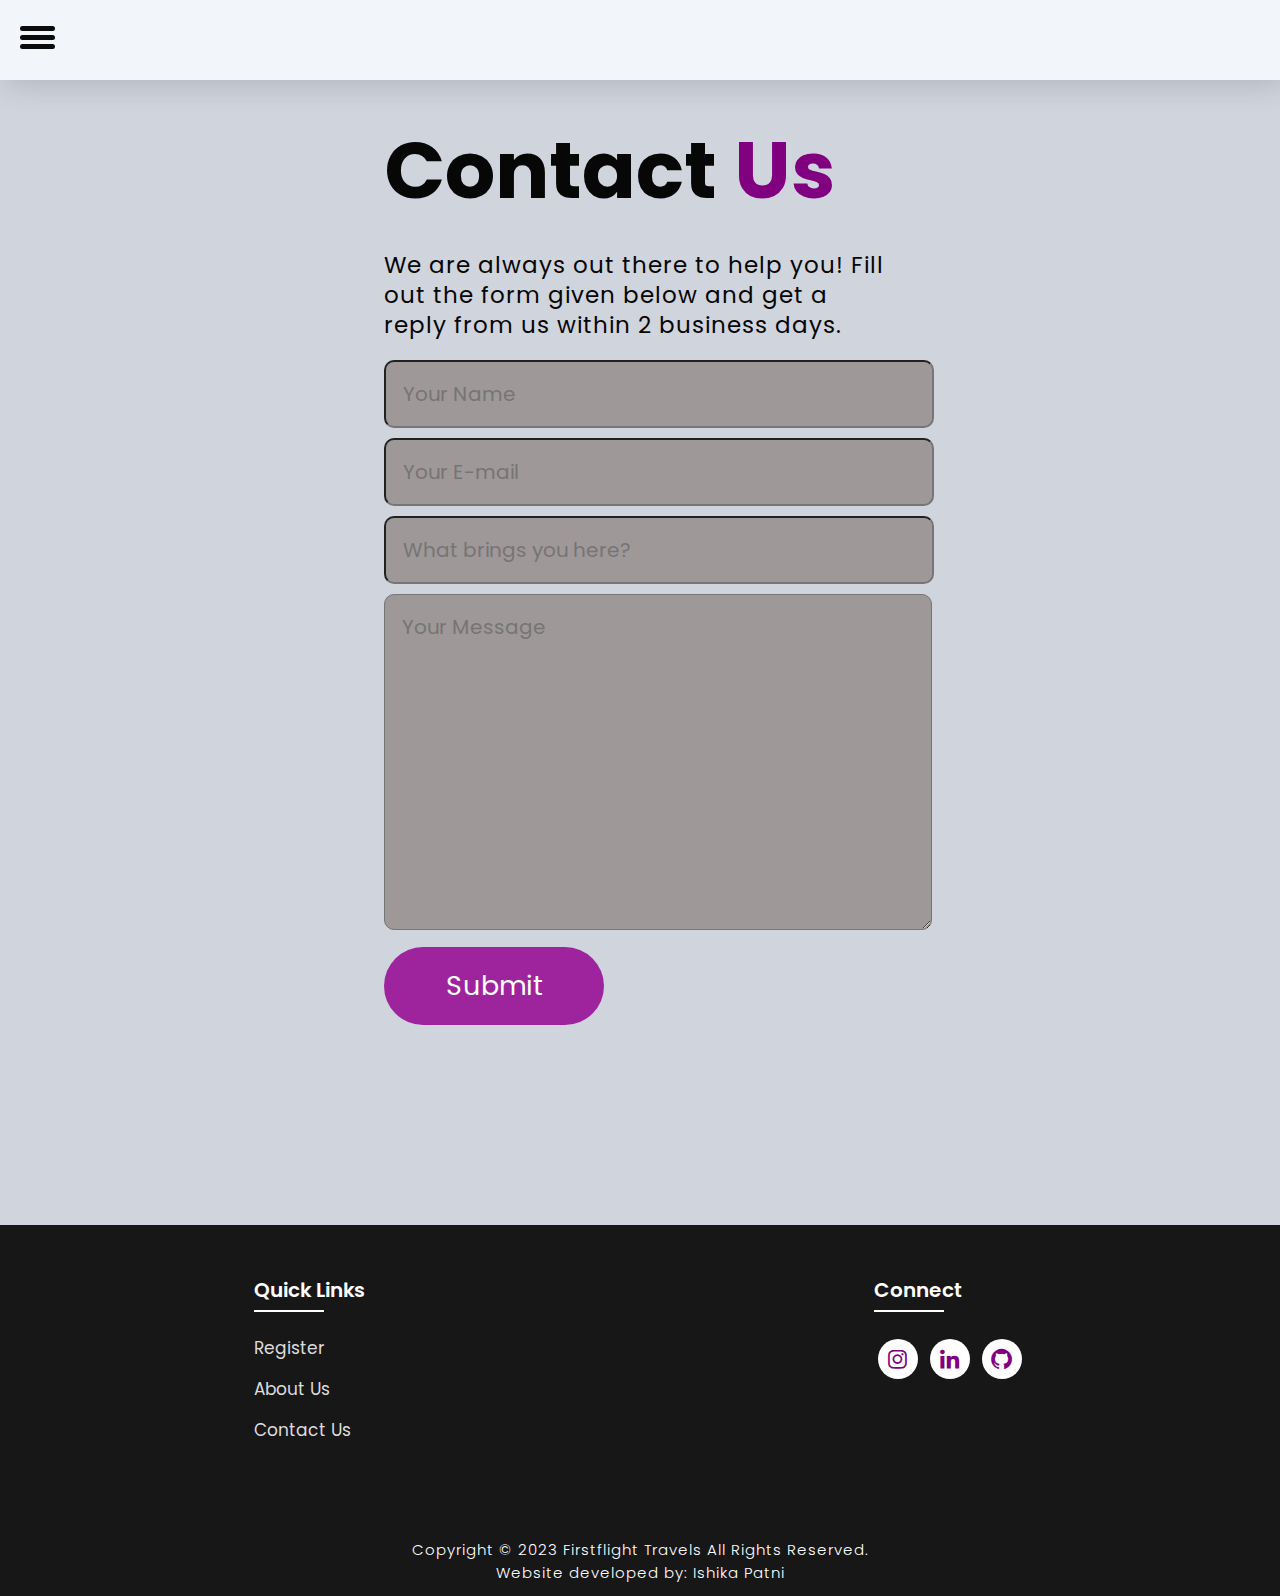
<file: contact.html>
<!DOCTYPE html>
<html lang="en">
<head>
    <meta charset="UTF-8">
    <meta http-equiv="X-UA-Compatible" content="IE=edge">
    <meta name="viewport" content="width=device-width, initial-scale=1.0">
    <title>Contact Us</title>
    <link rel="icon" href="./files/logo.png">
    <link rel="stylesheet" type="text/css" href="css/style.css">
    <link rel="preconnect" href="https://fonts.googleapis.com">
    <link rel="preconnect" href="https://fonts.gstatic.com" crossorigin>
    <link href="https://fonts.googleapis.com/css2?family=Paytone+One&family=Poppins:wght@100;200;300;400;500;600;700;800;900&display=swap" rel="stylesheet">   
    <link rel="stylesheet"
    href="https://unpkg.com/boxicons@latest/css/boxicons.min.css">
    
</head>

<body class="contactbody">
    <nav>
        <div id="navigation">
            <div id="menu" onclick="onClickMenu()">
                <div id="bar-1" class="bar"></div>
                <div id="bar-2" class="bar"></div>
                <div id="bar-3" class="bar"></div>
            </div>
        </div>
        <ul class="navbar" id="nav">
            <img src="./files/logo1.png" class="logo" alt="Logo" title="FirstFlight Travels">
            <li>
                <a href="#home">Home</a>
                <a href="#locations">Locations</a>
                <a href="./packages.html">Packages</a>
                <a href="./about.html">About Us</a>
                <a href="./contact.html">Contact Us</a>
            </li>
        </ul>
    
    </nav>
        <section class="contact">
            <div class="contact-form">
                <h1>Contact <span>Us</span></h1>
                <p>We are always out there to help you! Fill out the form given below and get a reply from us within 2 business days.</p>
            <form action="">
                <input type="text" name="myname" placeholder="Your Name" required>
                <input type="email" name="email" placeholder="Your E-mail" required>
                <input type="text" name="subject" placeholder="What brings you here?" required>
                <textarea name="message" cols="30" rows="10" placeholder="Your Message" required></textarea>
                <input type="submit" value="Submit" class="submit-btn">
            </form>
            </div>
            
        </section>

<!-- Footer -->

<section class="footer">
    <div class="foot">
        <div class="footer-content">
            
            <div class="footlinks">
                <h4>Quick Links</h4>
                <ul>
                    <li><a href="./register.html">Register</a></li>
                    <li><a href="./about.html">About Us</a></li>
                    <li><a href="./contact.html">Contact Us</a></li>
                </ul>
            </div>

            <div class="footlinks">
                <h4>Connect</h4>
                <div class="social">
                    <a href="https://www.instagram.com/_ishika_3838" target="_blank"><i class='bx bxl-instagram' ></i></a>
                       
                    <a href="https://www.linkedin.com/in/ishika-patni-66227a228" target="_blank"><i class='bx bxl-linkedin' ></i></a>
                    
                    <a href="https://www.github.com/ishika3838" target="_blank"><i class='bx bxl-github'></i></a>
                    
                </div>
            </div>
            
        </div>
    </div>

    <div class="end">
        <p>Copyright © 2023 Firstflight Travels All Rights Reserved.<br>Website developed by: Ishika Patni</p>
    </div>
</section>
<script src="js/script.js"></script>

</body>
</html>
</file>
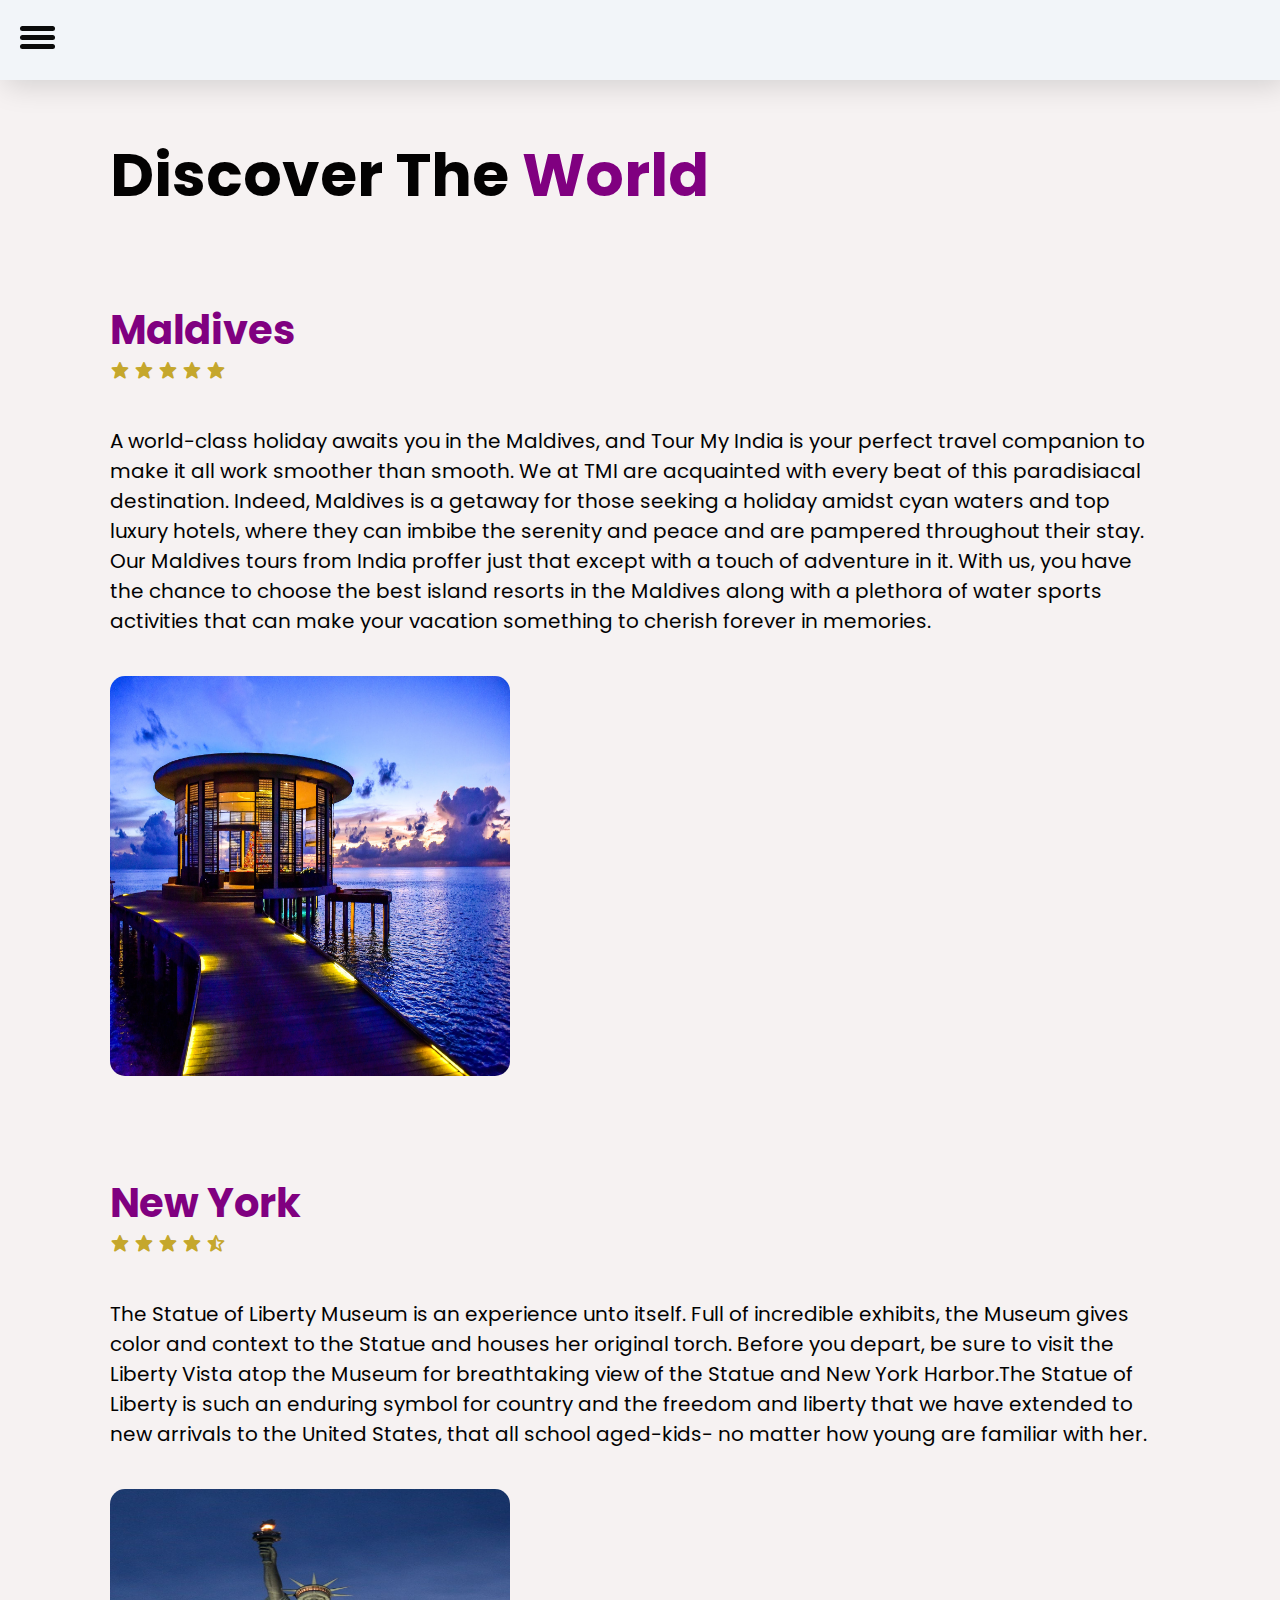
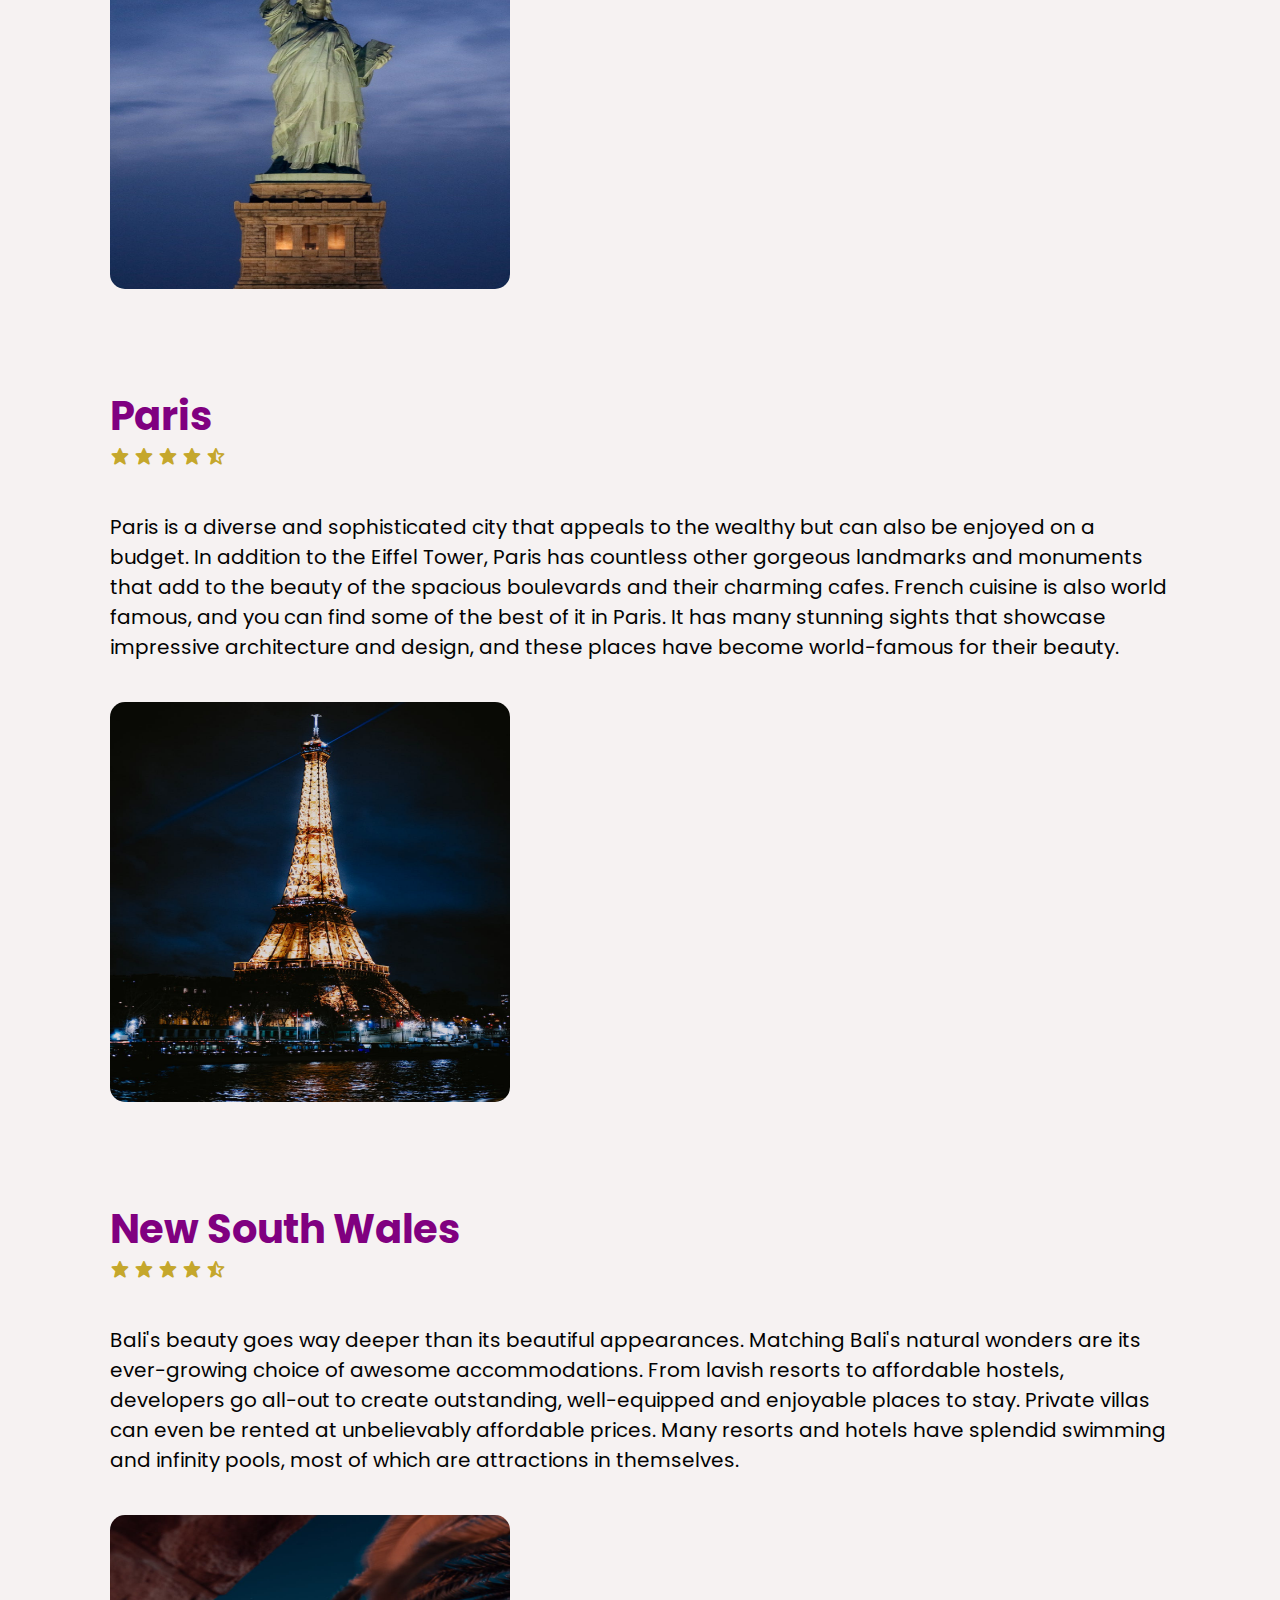
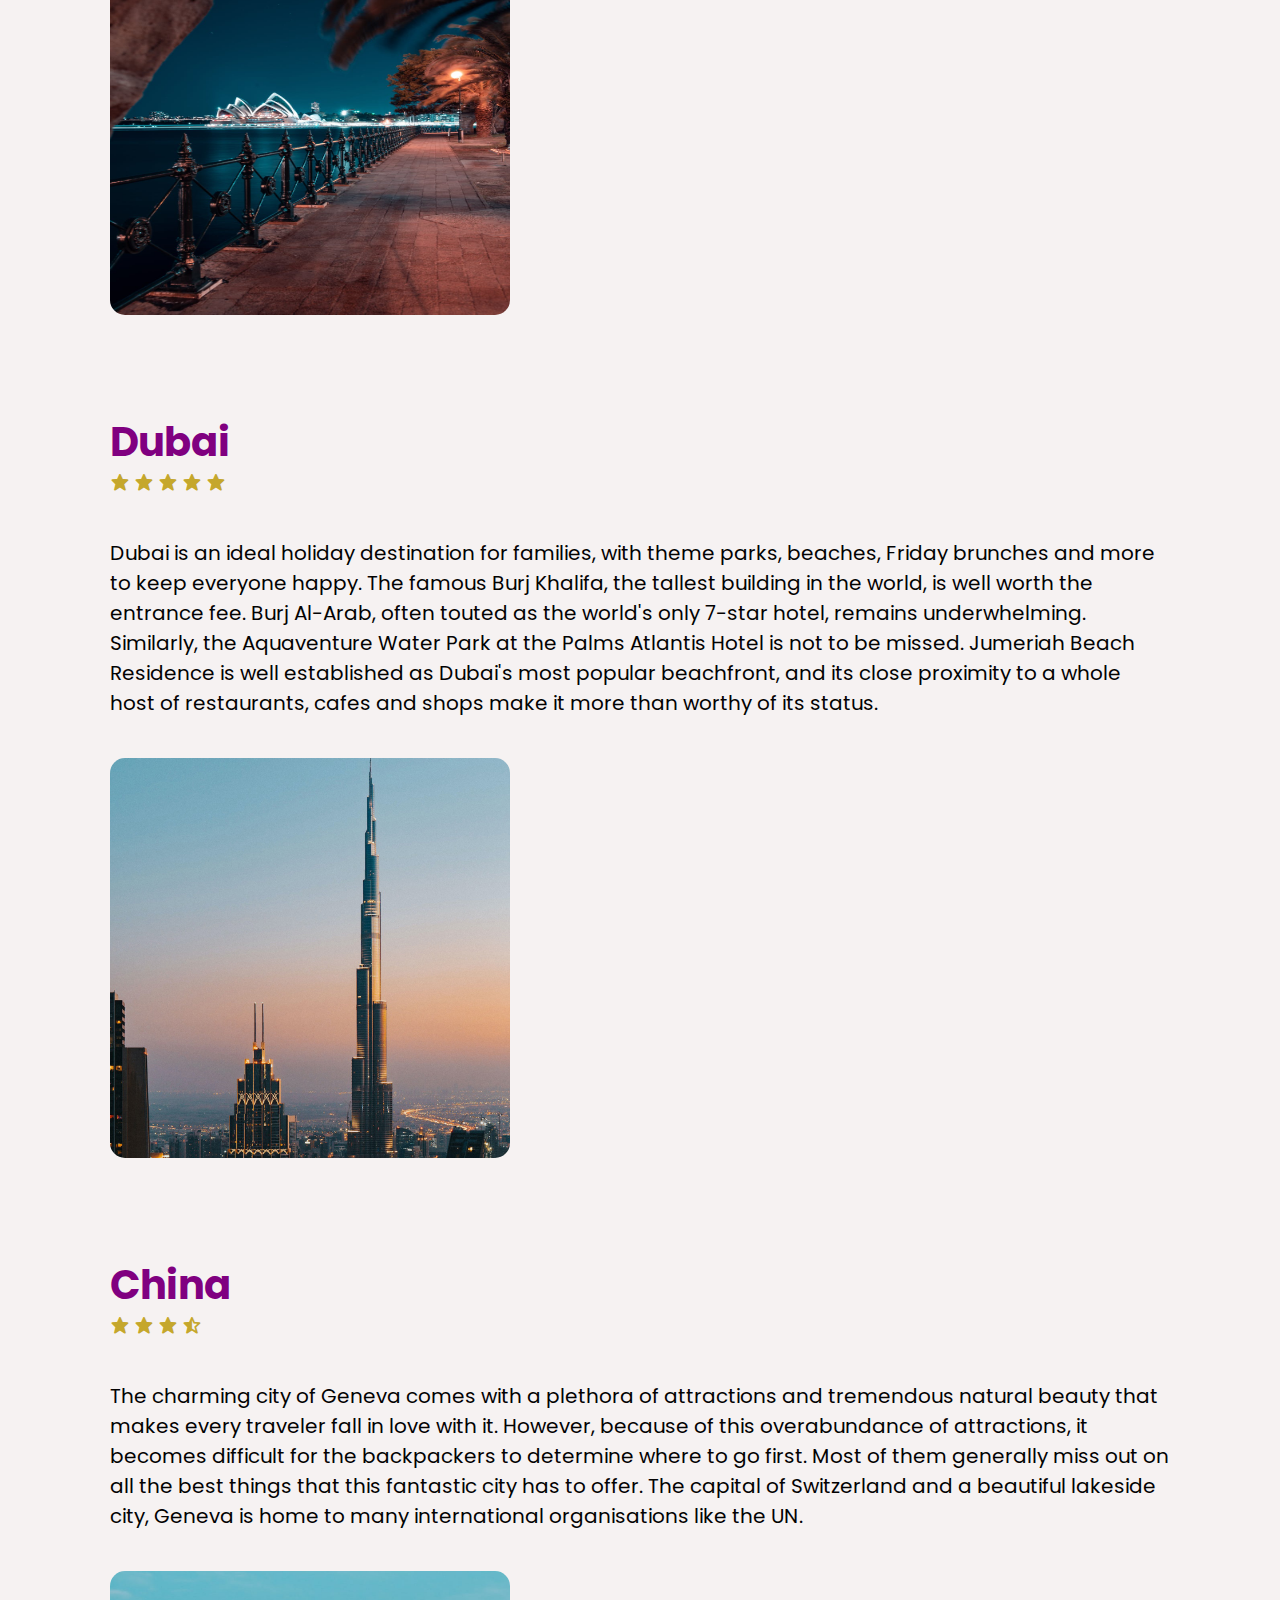
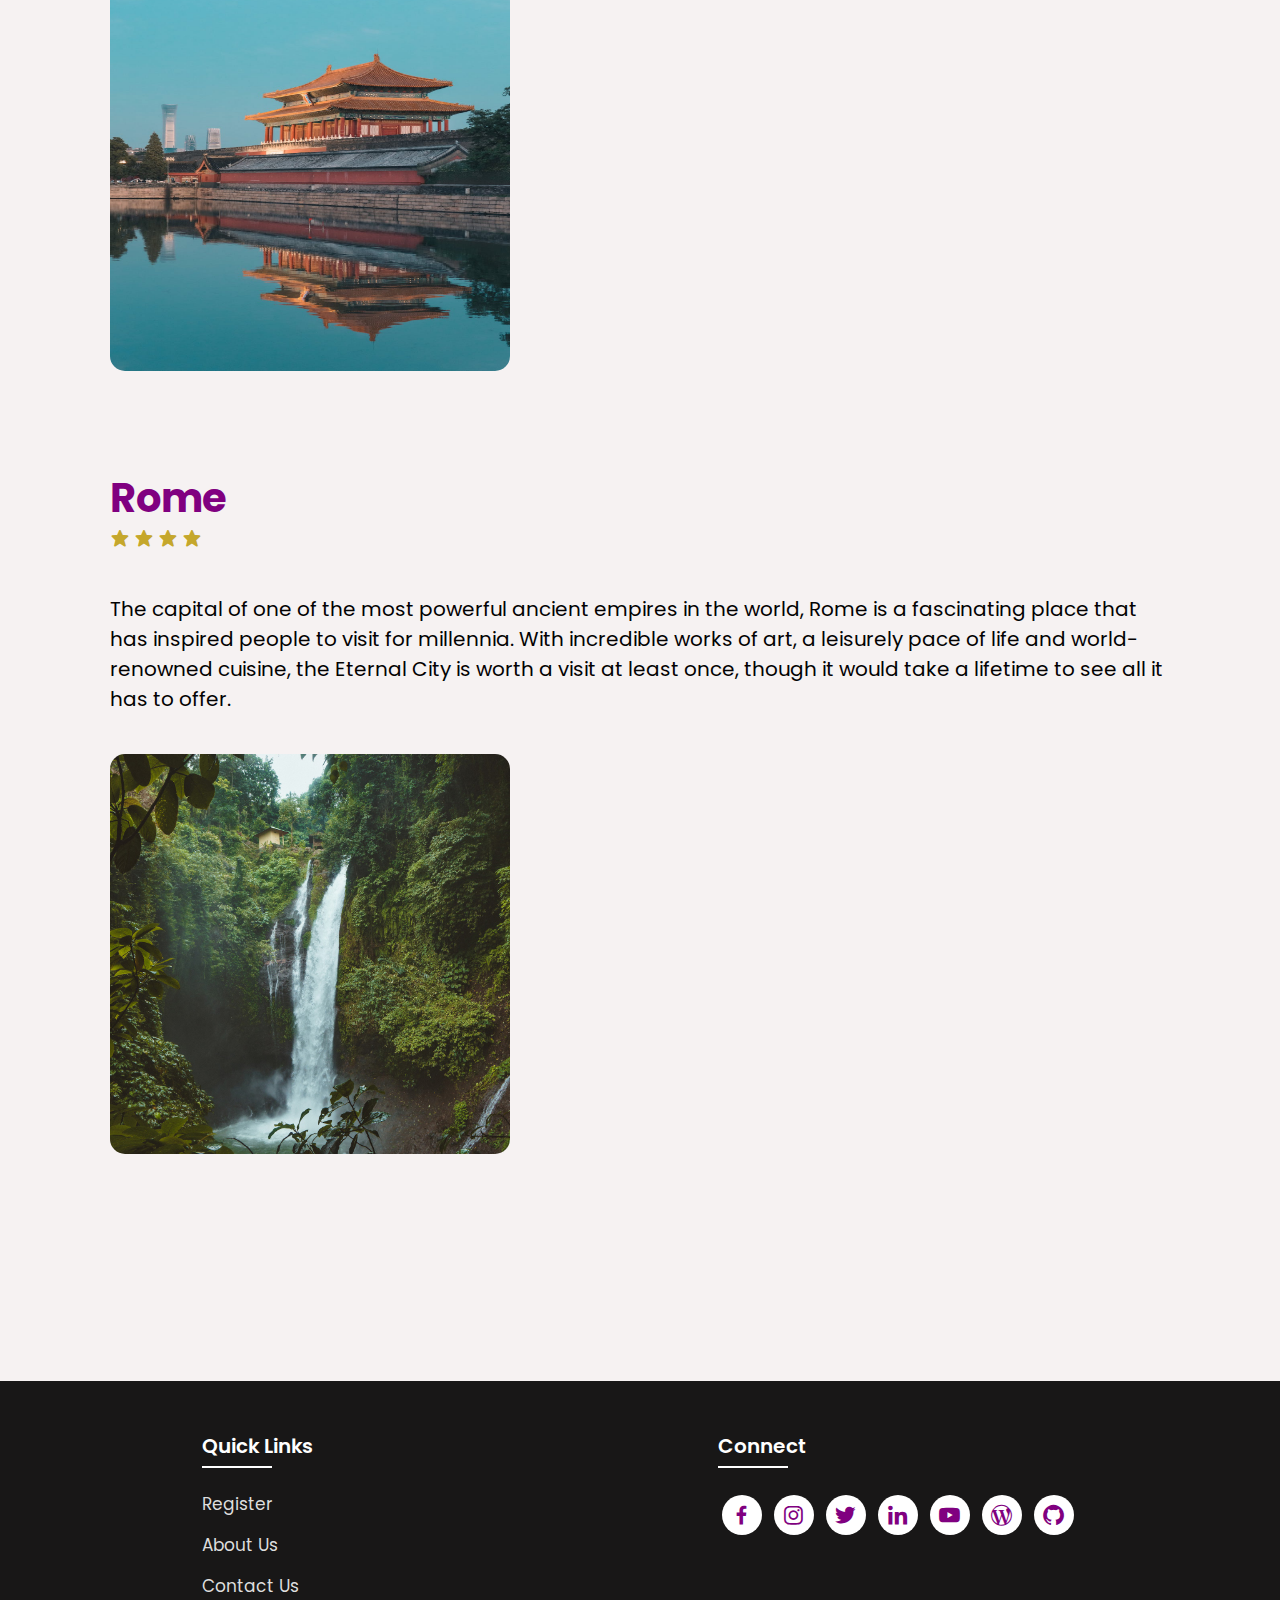
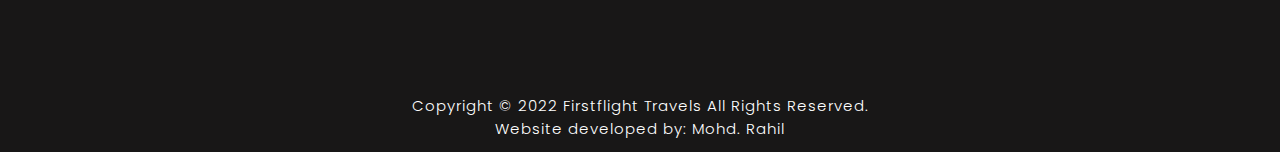
<file: locations.html>
<!DOCTYPE html>
<html lang="en">
<head>
    <meta charset="UTF-8">
    <meta http-equiv="X-UA-Compatible" content="IE=edge">
    <meta name="viewport" content="width=device-width, initial-scale=1.0">
    <title>Travel Destinations</title>
    <link rel="icon" href="./files/logo.png">
    <link rel="stylesheet" type="text/css" href="css/style.css">
    <link rel="preconnect" href="https://fonts.googleapis.com">
    <link rel="preconnect" href="https://fonts.gstatic.com" crossorigin>
    <link href="https://fonts.googleapis.com/css2?family=Paytone+One&family=Poppins:wght@100;200;300;400;500;600;700;800;900&display=swap" rel="stylesheet">
    <link rel="stylesheet"
    href="https://unpkg.com/boxicons@latest/css/boxicons.min.css">
</head>
<body class="location-body">
    
    <nav>
        <div id="navigation">
            <div id="menu" onclick="onClickMenu()">
                <div id="bar-1" class="bar"></div>
                <div id="bar-2" class="bar"></div>
                <div id="bar-3" class="bar"></div>
            </div>
        </div>
        <ul class="navbar" id="nav">
            <img src="./files/logo1.png" class="logo" alt="Logo" title="FirstFlight Travels">
            <li>
                <a href="#home">Home</a>
                <a href="#location">Locations</a>
                <a href="#package">Packages</a>
                <a href="./about.html">About Us</a>
                <a href="./contact.html">Contact Us</a>
            </li>
        </ul>
    
    </nav>
        

       <!--- <ul class="navbar">
            <li>
                <a href="./index.html">Home</a>
                <a href="./index.html#locations">Locations</a>
                <a href="./index.html#package">Packages</a>
                <a href="./about.html">About Us</a>
                <a href="./contact.html">Contact Us</a>
            </li>
        </ul>
    </nav>-->
<section class="location-section location">
    <div class="location-heading">
        <h1>Discover The <span>World</span></h1>
    </div>
 <div class="location-detail" id="Maldives">
    <h1>Maldives</h1>
    <div class="stars">
        <a href="#"><i class='bx bxs-star'></i></a>
        <a href="#"><i class='bx bxs-star'></i></a>
        <a href="#"><i class='bx bxs-star'></i></a>
        <a href="#"><i class='bx bxs-star'></i></a>
        <a href="#"><i class='bx bxs-star'></i></a>
    </div>
    <p>A world-class holiday awaits you in the Maldives, and Tour My India is your perfect travel companion to make it all work smoother than smooth. We at TMI are acquainted with every beat of this paradisiacal destination. Indeed, Maldives is a getaway for those seeking a holiday amidst cyan waters and top luxury hotels, where they can imbibe the serenity and peace and are pampered throughout their stay. Our Maldives tours from India proffer just that except with a touch of adventure in it. With us, you have the chance to choose the best island resorts in the Maldives along with a plethora of water sports activities that can make your vacation something to cherish forever in memories.</p>
    <div class="location-img">
        <img src="./files/maldives.png" alt="">
    </div>
 </div>

 <div class="location-detail" id="NewYork">
    <h1>New York </h1>
    <div class="stars">
        <a href="#"><i class='bx bxs-star'></i></a>
        <a href="#"><i class='bx bxs-star'></i></a>
        <a href="#"><i class='bx bxs-star'></i></a>
        <a href="#"><i class='bx bxs-star'></i></a>
        <a href="#"><i class='bx bxs-star-half'></i></a>
    </div>
    <p>The Statue of Liberty Museum is an experience unto itself. Full of incredible exhibits, the Museum gives color and context to the Statue and houses her original torch. Before you depart, be sure to visit the Liberty Vista atop the Museum for breathtaking view of the Statue and New York Harbor.The Statue of Liberty is such an enduring symbol for  country and the freedom and liberty that we have extended to new arrivals to the United States, that all school aged-kids- no matter how young are familiar with her. </p>
    <div class="location-img">
        <img src="./files/statue.png" alt="">
    </div>
 </div>

 <div class="location-detail" id="paris">
    <h1>Paris</h1>
    <div class="stars">
        <a href="#"><i class='bx bxs-star'></i></a>
        <a href="#"><i class='bx bxs-star'></i></a>
        <a href="#"><i class='bx bxs-star'></i></a>
        <a href="#"><i class='bx bxs-star'></i></a>
        <a href="#"><i class='bx bxs-star-half'></i></a>
    </div>
    <p>Paris is a diverse and sophisticated city that appeals to the wealthy but can also be enjoyed on a budget. In addition to the Eiffel Tower, Paris has countless other gorgeous landmarks and monuments that add to the beauty of the spacious boulevards and their charming cafes. French cuisine is also world famous, and you can find some of the best of it in Paris. It has many stunning sights that showcase impressive architecture and design, and these places have become world-famous for their beauty.</p>
    <div class="location-img">
        <img src="./files/paris.png" alt="">
    </div>
 </div>

 <div class="location-detail" id="NewSouthWales">
    <h1>New South Wales</h1>
    <div class="stars">
        <a href="#"><i class='bx bxs-star'></i></a>
        <a href="#"><i class='bx bxs-star'></i></a>
        <a href="#"><i class='bx bxs-star'></i></a>
        <a href="#"><i class='bx bxs-star'></i></a>
        <a href="#"><i class='bx bxs-star-half'></i></a>
    </div>
    <p>Bali's beauty goes way deeper than its beautiful appearances. Matching Bali's natural wonders are its ever-growing choice of awesome accommodations. From lavish resorts to affordable hostels, developers go all-out to create outstanding, well-equipped and enjoyable places to stay. Private villas can even be rented at unbelievably affordable prices. Many resorts and hotels have splendid swimming and infinity pools, most of which are attractions in themselves.</p>
    <div class="location-img">
        <img src="./files/sydneyopera.png" alt="">
    </div>
 </div>

 <div class="location-detail" id="dubai">
    <h1>Dubai</h1>
    <div class="stars">
        <a href="#"><i class='bx bxs-star'></i></a>
        <a href="#"><i class='bx bxs-star'></i></a>
        <a href="#"><i class='bx bxs-star'></i></a>
        <a href="#"><i class='bx bxs-star'></i></a>
        <a href="#"><i class='bx bxs-star'></i></a>
    </div>
    <p>Dubai is an ideal holiday destination for families, with theme parks, beaches, Friday brunches and more to keep everyone happy. The famous Burj Khalifa, the tallest building in the world, is well worth the entrance fee. Burj Al-Arab, often touted as the world's only 7-star hotel, remains underwhelming. Similarly, the Aquaventure Water Park at the Palms Atlantis Hotel is not to be missed. Jumeriah Beach Residence is well established as Dubai's most popular beachfront, and its close proximity to a whole host of restaurants, cafes and shops make it more than worthy of its status.</p>
    <div class="location-img">
        <img src="./files/t5.jpg" alt="">
    </div>
 </div>

 <div class="location-detail" id="China">
    <h1>China</h1>
    <div class="stars">
        <a href="#"><i class='bx bxs-star'></i></a>
        <a href="#"><i class='bx bxs-star'></i></a>
        <a href="#"><i class='bx bxs-star'></i></a>
        <a href="#"><i class='bx bxs-star-half'></i></a>
    </div>
    <p>The charming city of Geneva comes with a plethora of attractions and tremendous natural beauty that makes every traveler fall in love with it. However, because of this overabundance of attractions, it becomes difficult for the backpackers to determine where to go first. Most of them generally miss out on all the best things that this fantastic city has to offer. The capital of Switzerland and a beautiful lakeside city, Geneva is home to many international organisations like the UN.</p>
    <div class="location-img">
        <img src="./files/china.png" alt="">
    </div>
 </div>

 <div class="location-detail" id="rome">
    <h1>Rome</h1>
    <div class="stars">
        <a href="#"><i class='bx bxs-star'></i></a>
        <a href="#"><i class='bx bxs-star'></i></a>
        <a href="#"><i class='bx bxs-star'></i></a>
        <a href="#"><i class='bx bxs-star'></i></a>
    </div>
    <p>The capital of one of the most powerful ancient empires in the world, Rome is a fascinating place that has inspired people to visit for millennia. With incredible works of art, a leisurely pace of life and world-renowned cuisine, the Eternal City is worth a visit at least once, though it would take a lifetime to see all it has to offer.</p>
    <div class="location-img">
        <img src="./files/t8.jpg" alt="">
    </div>
 </div>
    </section>
    <!-- Footer -->

<section class="footer">
    <div class="foot">
        <div class="footer-content">
            
            <div class="footlinks">
                <h4>Quick Links</h4>
                <ul>
                    <li><a href="./register.html">Register</a></li>
                    <li><a href="./about.html">About Us</a></li>
                    <li><a href="./contact.html">Contact Us</a></li>
                </ul>
            </div>

            <div class="footlinks">
                <h4>Connect</h4>
                <div class="social">
                    <a href="https://www.facebook.com/mohd.rahil.blogger" target="_blank"><i class='bx bxl-facebook'></i></a>
                    <a href="https://www.instagram.com/mohdrahil101" target="_blank"><i class='bx bxl-instagram' ></i></a>
                    <a href="https://www.twitter.com/mohdrahil101" target="_blank"><i class='bx bxl-twitter' ></i></a>
                    <a href="https://www.linkedin.com/in/mohdrahil101" target="_blank"><i class='bx bxl-linkedin' ></i></a>
                    <a href="https://www.youtube.com/techdollarz" target="_blank"><i class='bx bxl-youtube' ></i></a>
                    <a href="https://www.mohdrahil.wordpress.com" target="_blank"><i class='bx bxl-wordpress' ></i></a>
                    <a href="https://www.github.com/mohdrahil101" target="_blank"><i class='bx bxl-github'></i></a>
                </div>
            </div>
            
        </div>
    </div>

    <div class="end">
        <p>Copyright © 2022 Firstflight Travels All Rights Reserved.<br>Website developed by: Mohd. Rahil</p>
    </div>
</section>
<script src="js/script.js"></script>

</body>
</html>
</file>
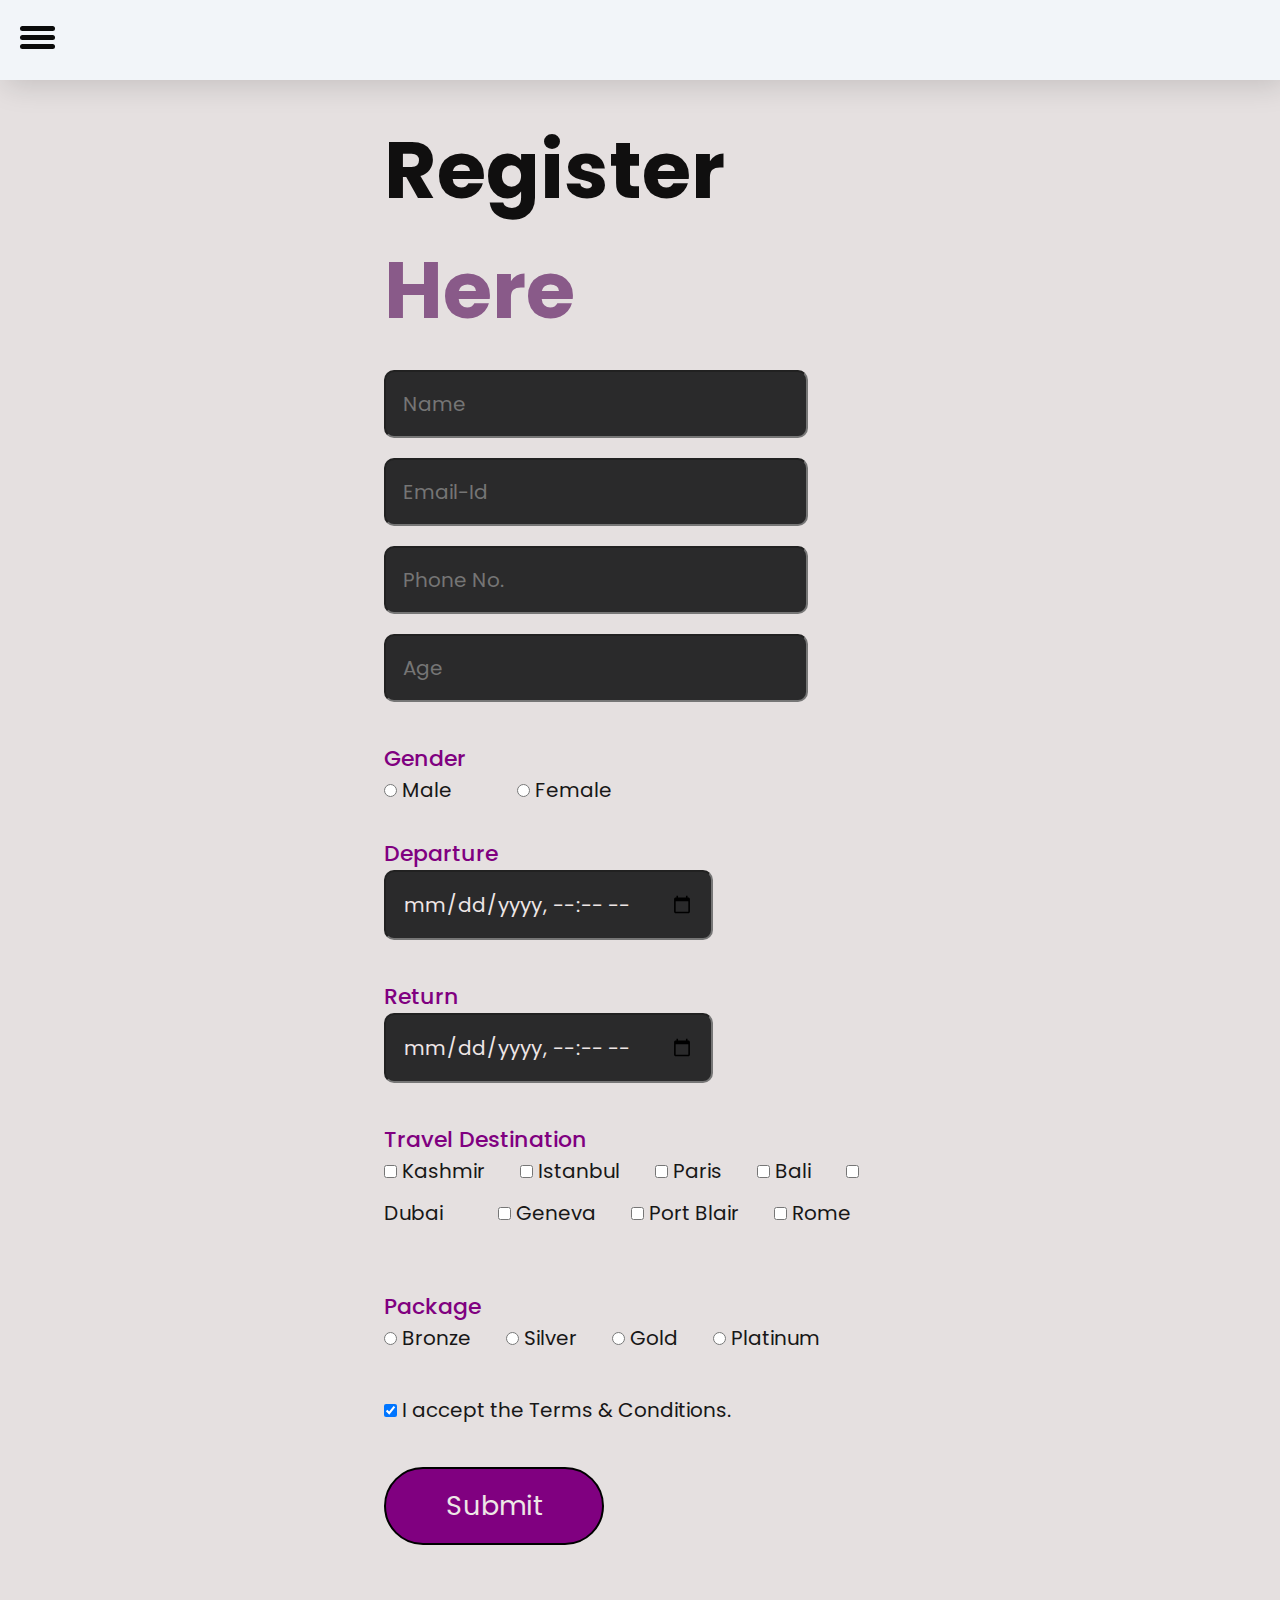
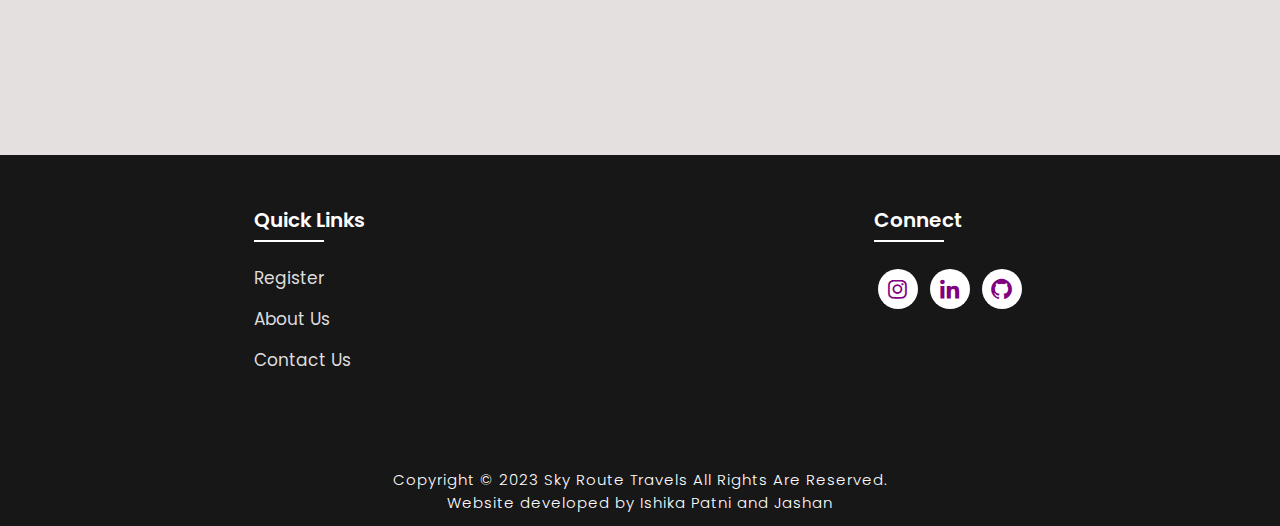
<file: register.html>
<!DOCTYPE html>
<html lang="en">
<head>
    <meta charset="UTF-8">
    <meta http-equiv="X-UA-Compatible" content="IE=edge">
    <meta name="viewport" content="width=device-width, initial-scale=1.0">
    <title>Register Here</title>
    <link rel="icon" href="./files/logo.png">
    <link rel="stylesheet" type="text/css" href="css/style.css">
    <link rel="preconnect" href="https://fonts.googleapis.com">
    <link rel="preconnect" href="https://fonts.gstatic.com" crossorigin>
    <link href="https://fonts.googleapis.com/css2?family=Paytone+One&family=Poppins:wght@100;200;300;400;500;600;700;800;900&display=swap" rel="stylesheet">
    <link rel="stylesheet"
    href="https://unpkg.com/boxicons@latest/css/boxicons.min.css">
</head>
<body class="register-body">

    <nav>
        <div id="navigation">
            <div id="menu" onclick="onClickMenu()">
                <div id="bar-1" class="bar"></div>
                <div id="bar-2" class="bar"></div>
                <div id="bar-3" class="bar"></div>
            </div>
        </div>
        <ul class="navbar" id="nav">
            <img src="./files/logo1.png" class="logo" alt="Logo" title="FirstFlight Travels">
            <li>
                <a href="#home">Home</a>
                <a href="#locations">Locations</a>
                <a href="#package">Packages</a>
                <a href="./about.html">About Us</a>
                <a href="./contact.html">Contact Us</a>
            </li>
        </ul>
    
    </nav>
    <section class="registration">
        <div class="register-form">
            <h1>Register <span>Here</span></h1>
            <form action="" onsubmit="return validateform()">

            <input type="text" name="myname1" placeholder="Name" id="name" required>
            <input type="email" name="myemail" placeholder="Email-Id" id="" required>
            <input type="tel" name="myphone" placeholder="Phone No." id="phonenum" required>
            <input type="number" name="myage" placeholder="Age" id="" required>
            <h4>Gender</h4>
            <input type="radio" name="mygender" id="" required> Male &nbsp; &nbsp; &nbsp; &nbsp; &nbsp; &nbsp; 
            <input type="radio" name="mygender" id=""> Female
            <h4>Departure</h4>
            <input type="datetime-local" name="departuredate" id="" required>
            <h4>Return</h4>
            <input type="datetime-local" name="returndate" id="" required>
            <h4>Travel Destination</h4>
            <input type="checkbox" name="td" id=""> Kashmir &nbsp; &nbsp; &nbsp;
            <input type="checkbox" name="td" id=""> Istanbul &nbsp; &nbsp; &nbsp;
            <input type="checkbox" name="td" id=""> Paris &nbsp; &nbsp; &nbsp;
            <input type="checkbox" name="td" id=""> Bali &nbsp; &nbsp; &nbsp;
            <input type="checkbox" name="td" id=""> Dubai &nbsp; &nbsp; &nbsp; &nbsp; &nbsp;
            <input type="checkbox" name="td" id=""> Geneva &nbsp; &nbsp; &nbsp; 
            <input type="checkbox" name="td" id=""> Port Blair &nbsp; &nbsp; &nbsp;
            <input type="checkbox" name="td" id=""> Rome &nbsp; &nbsp; &nbsp;
            <br> <br>
            <h4>Package</h4>
            <input type="radio" name="locations" id="loc1" required> Bronze &nbsp; &nbsp; &nbsp;
            <input type="radio" name="locations" id="loc1"> Silver &nbsp; &nbsp; &nbsp;
            <input type="radio" name="locations" id="loc1"> Gold &nbsp; &nbsp; &nbsp;
            <input type="radio" name="locations" id="loc1"> Platinum &nbsp; &nbsp; &nbsp;
            <br> <br> 
            <input type="checkbox" name="t&c" id="" checked required> I accept the Terms & Conditions.
            <br> <br> 
            <input type="submit" value="Submit" class="submitbtn">

        </form>
        </div>
    </section>

<!-- Footer -->

<section class="footer">
    <div class="foot">
        <div class="footer-content">
            
            <div class="footlinks">
                <h4>Quick Links</h4>
                <ul>
                    <li><a href="./register.html">Register</a></li>
                    <li><a href="./about.html">About Us</a></li>
                    <li><a href="./contact.html">Contact Us</a></li>
                </ul>
            </div>

            <div class="footlinks">
                <h4>Connect</h4>
                <div class="social">
                    <a href="https://www.instagram.com/_ishika_3838" target="_blank"><i class='bx bxl-instagram' ></i></a>
                       
                    <a href="https://www.linkedin.com/in/ishika-patni-66227a228" target="_blank"><i class='bx bxl-linkedin' ></i></a>
                    
                    <a href="https://www.github.com/ishika3838" target="_blank"><i class='bx bxl-github'></i></a>
                </div>
            </div>
            
        </div>
    </div>

    <div class="end">
        <p>Copyright © 2023 Sky Route Travels All Rights Are Reserved.<br>Website developed by Ishika Patni and Jashan </p>
    </div>
</section>

<!-- Javascript -->
<script>
    function validateform(){ 
        var tel=document.getElementById("phonenum").value;  

        if(tel.length<10){  
            alert("Phone number must be of atleast 10 digits!");  
            return false;  
        } else if(isNaN(tel)){
            alert("Phone number should not include character!");
            return false;
        }
        return true;
}  
</script>
<script src="js/script.js"></script>

</body>
</html>
</file>
<file: css/style.css>
*{
    padding:0;
    margin:0;
    box-sizing:border;
    font-family:'Poppins',sans-serif;
    text-decoration: none;
    list-style: none;
    scroll-behavior: smooth;
}

/* Home page */

.banner{
    width:100%;
    height: 100vh;
    overflow: hidden;
    display: flex;
    justify-content: center;
    align-items: center;
}

.banner video{
    position: absolute;
    top: 0;
    left: 0;
    object-fit: cover;
    width: 100%;
    height: 100%;
    pointer-events: none;
}

.content{
    position: relative;
    z-index: 1;
    width: 100%;
    height: 100vh;
    background-image: linear-gradient(rgba(1, 0, 5, 0.3),rgba(4, 1, 17, 0.3));

}

nav{
    width: 100%;
    position: fixed;
    background-color:#f2f5f9;
    box-shadow: 5px 5px 30px rgba(0, 0, 0, 15%);
    display: flex;
    align-items: center;
    justify-content:space-between;
}

nav .logo{
    width: 70px;
    margin: 2vh;
    margin-left: -1%;
}

nav ul li{
    list-style: none;
    display: inline-block;
    margin-left: 40px;
    padding:16px 0;
}

.navbar{
    display: flex;
    /*margin-right: 4px;*/
    padding:4px;
   /* margin:0 20px;*/
    margin:auto;
    transition: 1s ease;
    
    display:none;
}

.navbar a{
    color: white;
    font-size: 20px;
    padding: 20px 22px;
    border-radius: 4px;
    font-weight: 500;   
    text-decoration: none;
    transition: ease 0.40s;
}

.navbar a:hover,.navbar a.active{
    background: white;
    color: black;
    box-shadow: 5px 10px 30px rgb(85 85 85 / 20%);
    border-radius: 5px;
    
}

.navbar ul li a{
    text-decoration: none;
    color: rgb(255, 255, 255);
    font-size: 17px;
}
#menu{
    width:35px;
    height: 30px;
    margin:30px 0 20px 20px;
    cursor: pointer;
    z-index:100;
    color:rgb(20, 18, 18);
}
.bar{
    height:5px;
    width:100%;
    background-color: rgb(11, 11, 11);
    display: block;
    outline: 5px;
    transition: 0.3s ease;
    border-radius: 5px;
   
}
#bar-1{
    transform:translateY(-4px);
   
   
}

#bar-3{
    transform:translateY(4px);
    
}
.icon .bar{
   background-color:white;
}
.icon #bar-1{
    transform:translateY(4px) rotate(-45deg);
    -webkit-transform:translateY(4px) rotate(-45deg);
    -moz-transform:translateY(4px) rotate(-45deg);
    -ms-transform:translateY(4px) rotate(-45deg);
    -o-transform:translateY(4px) rotate(-45deg);
}
.icon #bar-3{
    transform:translateY(-6px) rotate(45deg);
    -webkit-transform:translateY(-6px) rotate(45deg);
    -moz-transform:translateY(-6px) rotate(45deg);
    -ms-transform:translateY(-6px) rotate(45deg);
    -o-transform:translateY(-6px) rotate(45deg);
}

.icon #bar-2{
    opacity: 0;
}
.change
{
    background-color:rgb(137, 90, 137);
    height: 100vh;
    margin:0;
    position: absolute;
    font-size: 20px;
    top:0;
    z-index:-100;
    width:20%;
    display: flex;
    flex-direction: column;
    align-items: center;
    justify-content: center;

}

.title{
    text-decoration: none;
    /* display: inline-block; */
    font-size: 4vh;
    color: rgb(255, 255, 255);
    padding: 14px 17px;
    margin-top: 32vh;
    text-align: center;
    vertical-align: center;
}

.title h1{
    font-size: 10vh;
    text-shadow: 2px black;
    transition: ease 0.3s;
}

.title h1:hover{
    color:transparent;
    -webkit-text-stroke: 1px white;
    
}

.button{
    display: inline-block;
    margin-top:5vh;
    font-size: 25px;
    padding: 10px 30px;
    color:#9BA4B5;
    /* background-color:rgb(164, 44, 44); */
    background-color: white;
    border-radius: 20px;
    text-decoration: none;
    transition: ease 0.30s;
}

.button:hover{
    transform: scale(1.1);
    color: white;
    background-color: rgb(21, 74, 74);
    /* border: 2px solid rgb(42, 37, 68); */
    box-shadow: 5px 10px 30px rgba(0, 0, 0, 0.4);
    padding: 10px 30px;
}

/* Services */

.text h2{
    font-size: 40px;
    font-weight: 650;
    margin-top: 40px;
    margin-bottom: 10px;
    line-height: 2;
    text-align: center;
}

.rowitems{
    display: grid;
    grid-template-columns: repeat(auto-fit,minmax(100px,auto));
    gap: 25px;
    align-items: center;
    text-align: center;
    margin-top: 20px;
    margin-left: 30px ;
    margin-right: 30px;
    margin-bottom:10px ;
}

.container-box{
    border: 1px solid #d3d3d3;
    border-radius: 5px;
    padding: 50px 10px;
    transition: all 0.7s ease 0s;
    cursor: pointer;
    background-color:rgb(147, 49, 147);
}

.container-image img{
    height: 100px;
    width: 100px;
    padding: 10px;
    margin-bottom: 15px;
}

.container-box h4{
    font-size: 20px;
    margin-bottom: 5px;
    font-weight: 550;
    color: antiquewhite;
}

.container-box p{
    font-size: 16px;
    color: #f2f0f0;
}

.container-box:hover{
    transform: translateX(3px);
    box-shadow: 5px 20px 50px rgba(78, 78, 78, 0.1);
    border: 1px solid transparent;
    border-radius: 0px;
}

/* Packages */

.package-title{
    text-align: center;
}

.package-title h2{
    font-size: 40px;
    font-weight: 650;
    padding-top: 75px;
    padding-bottom: 10px;
    line-height: 2;
}

.package-content{
    display: flex;
    justify-content: space-around;
    flex-wrap: wrap;
}

.image{
    position: relative;
    transition: all 0.3s cubic-bezier(0.445,0.05,0.55,0.95);
    cursor: pointer;
    filter: brightness(95%);
}

.image img{
    width: 100%;
    height: 500px;
    border-radius: 30px;
}

.image h3{
    color: white;
    position: absolute;
    font-size: 30px;
    font-weight: 600;
    text-align: center;
    top: 10px;
    right: 20px;
}

.dest-content{
    display: flex;
    flex-wrap: wrap;
    justify-content: space-between;
    align-items: center;
    padding-top: 15px;
    margin-bottom: 50px;
}

.location h4{
    font-size: 25px;
    letter-spacing: 1px;
    font-weight: 600;
    margin-bottom: 2px;
}

.pac-details li{
    font-size: 19px;
    color: #4c4c4c;
    margin-left: 15px;
    margin-bottom: 2px;
    list-style-type: disc;
}

.image:hover{
    filter: brightness(120%);
    transform: scale(1.03);
}

/* Locations */

.location-img img {
    height: 400px;
    width: 400px;
    margin-top: 30px;
    margin-bottom: 30px;
    border-radius: 15px;
}
.location-content{
    display: flex;
    justify-content: space-around;
    flex-wrap: wrap;
}

.col-content{
    position: relative;
    filter:brightness(95%);
    transition: all 0.3s cubic-bezier(0.445,0.05,0.55,0.95);

}

.col-content img{
    margin-bottom: 40px;
    height: 500px;
    border-radius: 27px;
    width: 100%;
    
}

.col-content h5{
    position: absolute;
    font-size: 25px;
    color: white;
    font-weight: 500;
    left: 20px;
    bottom: 105px;
    cursor: pointer;
}

.col-content p{
    position: absolute;
    font-size: 20px;
    color: white;
    left: 20px;
    bottom: 80px;
    cursor: pointer;
}

.col-content:hover{
    filter: brightness(120%);
    transform: scale(1.03);
    cursor: pointer;
}

/* Newsletter */

.newsletter{
    display: flex;
    flex-wrap: wrap;
    align-items: center;
    justify-content: space-around;
}

.newstext h2{
    margin-top: 100px;
    font-size: 38px;
}

.newstext p{
    font-size: 20px;
    color: #4c4c4c;
}

.newsletter form{
    margin-top: 100px;
    width: 100%;
    position: relative;
}

.newsletter form input:first-child{
    display: inline-block;
    width: 300px;
    font-size: 17px;
    outline: none;
    border: none;
    border-radius: 20px;
    padding: 20px 150px 20px 30px;
    box-shadow: 5px 10px 30px rgb(85 85 85 / 20%);
}

.newsletter form input:last-child{
    display: inline-block;
    position: absolute;
    outline: none;
    border: 2px solid transparent;
    border-radius: 20px;
    color: white;
    background-color: rgb(21, 74, 74);
    padding: 14px 30px;
    cursor: pointer;
    font-size: 17px;
    font-weight: 450;
    top: 6px;
    right: 6px;
    transition: ease 0.30s;
}

.newsletter form input:last-child:hover{
    border: 2px solid #394867;
    background-color: white;
    color: #394867;
}


/* Footer */

.footer{
    margin-top: 80px;
    background-color:rgb(24, 23, 23);
}

.foot{
    padding: 20px 0;
}

.footer-content{
    display: flex;
    flex-wrap: wrap;
    justify-content: space-around;
    
}

.footlinks h4{
    margin-top: 30px;
    font-size: 20px;
    font-weight: 600;
    color: white;
    margin-bottom: 30px;
    position: relative;
}


.footlinks h4::before{
    content: "";
    position: absolute;
    height: 2px;
    width: 70px;
    left: 0;
    bottom: -7px;
    background: white;
}

.footlinks ul li{
    margin-bottom: 15px;
}

.footlinks ul li a{
    font-size: 17px;
    color: #dddddd;
    display: block;
    transition: ease 0.30s;
}

.footlinks ul li a:hover{
    transform: translate(6px);
    color: white;
}

.social a{
    font-size: 25px;
    margin: 4px;
    height: 40px;
    width: 40px;
    color: purple;
    background-color: white;
    display: inline-flex;
    justify-content: center;
    align-items: center;
    border-radius: 20px;
    transition: ease 0.30s;
}

.social a:hover{
    transform: scale(1.2);
}

.end{
    text-align: center;
    padding-top: 60px;
    padding-bottom: 12px;
}

.end p{
    font-size: 15px;
    color: white;
    letter-spacing: 1px;
    font-weight: 300;
}

/* About Us */

.aboutbody{
    background-color:#d0d4dd;
}

.about{
    width: 100%;
    padding: 78px 0px;
}

.about img{
    height: 30vh;
    width: 150px;
    border-radius: 1900px;
    -webkit-border-radius: 1900px;
    -moz-border-radius: 1900px;
    -ms-border-radius: 1900px;
    -o-border-radius: 1900px;
}

.abt-text{
    width: 500px;
}

.abt-text h1{
    font-size: 70px;
    color: rgb(11, 11, 11);
    margin-bottom: 20px;
    letter-spacing: 1px;
}

.abt-text h1 span{
    color:purple;
    letter-spacing: 1px;
}

.abt-text p{
    color: rgb(9, 8, 8);
    font-size: 24px;
    margin-bottom: 45px;
    line-height: 30px;
    letter-spacing: 1px;
}

.main{
    width: 1130px;
    max-width: 95%;
    margin: 0 auto;
    display: flex;
    align-items: center;
    justify-content: space-around;
}

.connectbtn{
    display: inline-block;
    background-color:rgb(112, 38, 112);
    font-size: 18px;
    color: white;
    font-weight: bold;
    padding: 13px 30px;
    border-radius: 30px;
    transition: ease 0.4s;
    border: 2px solid transparent;
    letter-spacing: 1px;
}

.connectbtn:hover{
    background-color: transparent;
    border: 2px solid purple;
    transform: scale(1.1);
}

.connect-section{
    margin-top: 26px;
}


.social-icons a{
    height: 40px;
    width: 40px;
    margin: 4px;
    font-size: 30px;
    color:purple;
    background-color: rgb(245, 241, 245);
    border-radius: 20px;
    display: inline-flex;
    justify-content: center;
    align-items: center;
    transition: ease 0.30s;
}

.social-icons a:hover{
    transform: scale(1.2);
}

/* Contact Us */

.contactbody{
    background-color: #d0d4dd;
    background-repeat: no-repeat;
    background-size: cover;
    
}

.contact{
    padding: 110px 30%;
    height: 100%;
    min-height: 100vh;
    
}

.contact-form h1{
    font-size: 80px;
    color: rgb(8, 7, 7);
    margin-bottom: 20px;
}

.contact-form h1 span{
    color:purple;
}

.contact-form p{
    color: rgb(6, 6, 6);
    line-height: 30px;
    letter-spacing: 1px;
    font-size: 23px;
    margin-bottom: 20px;
}


.contact-form form input,form textarea{
    width: 100%;
    padding: 17px;
    /*border: none;*/
    outline: none;
    background-color:rgb(159, 152, 152);
    font-size: 20px;
    color: rgb(16, 15, 15);
    margin-bottom: 10px;
    border-radius: 10px;
}

.contact-form form .submit-btn{
    display: inline-block;
    background-color:rgb(158, 36, 158);
    font-size: 27px;
    font-weight: 600px;
    border: 2px solid transparent;
    border-radius: 40px;
    width: 220px;
    cursor: pointer;
    transition: ease 0.30s;
    color:white;

}

.contact-form form .submit-btn:hover{
    border: 2px solid purple ;
    background-color: transparent;
    transform: scale(1.1);
    color:black;

}

/* Registration Form */

.register-body{
    background-color:rgb(229, 224, 224);
    background-repeat: no-repeat;
    background-size: cover;
    border: #101010;

}

.registration{
    padding: 110px 30%;
    height: 100%;
    min-height: 100vh;
}

.register-form h1{
    font-size: 80px;
    color: rgb(16, 15, 15);
    margin-bottom: 20px;
}
.register-form h1 span{
    color:rgb(137, 90, 137);
}

.register-form{
    color: rgb(24, 23, 23);
    font-size: 20px;
   
}

.register-form form input{
    color: rgb(238, 230, 230);
    padding: 17px;
    background-color:#2a2a2b;
    font-size: 20px;
    outline: none;
   /* border: none;*/
    border-radius: 10px;
    margin-bottom: 20px;
    
}
.register-form h4{
    font-size: 22px;
    font-weight: 500;
    margin-top: 20px;
    color:purple;
}


.register-form form .submitbtn{
    display: inline-block;
    background-color:purple;
    font-size: 27px;
    font-weight: 600px;
    border: 2px solid black;
    border-radius: 60px;
    width: 220px;
    cursor: pointer;
    transition: ease 0.30s;
}

.register-form form .submitbtn:hover{
    border: 2px solid purple;
    background-color: transparent;
    transform: scale(1.1);
}


.location-body{
    background-color:rgb(246, 242, 242);
    color: rgb(3, 2, 2);
}

.location-section{
    padding: 110px;
    height: 100%;
    min-height: 100vh;
}

.location-heading h1{
    margin-top: 20px;
    font-size: 60px;
    margin-bottom: 20px;
}

.location-heading h1 span{
    color: purple;
}

.location-detail h1{
    padding-top: 60px;
    color: purple;
    font-size: 40px;
}

.location-detail p{
    font-size: 20px;
    margin-top: 40px;
    margin-bottom: 10px;
}

.location-img img{
    height: 400px;
    width: 400px;
    margin-top: 30px;
    margin-bottom: 30px;
}

.stars i{
    font-size: 20px;
    color: rgb(197, 167, 44);
}
@media only screen and (max-width:800px)
{
  .change{
    width:100%;
    
  }
  .navbar a {
    
    font-size: 26px;
    padding: 7px 92px;
    

}
.about img {
    height: 8vh;
    width: 103px;
}
}
</file>
